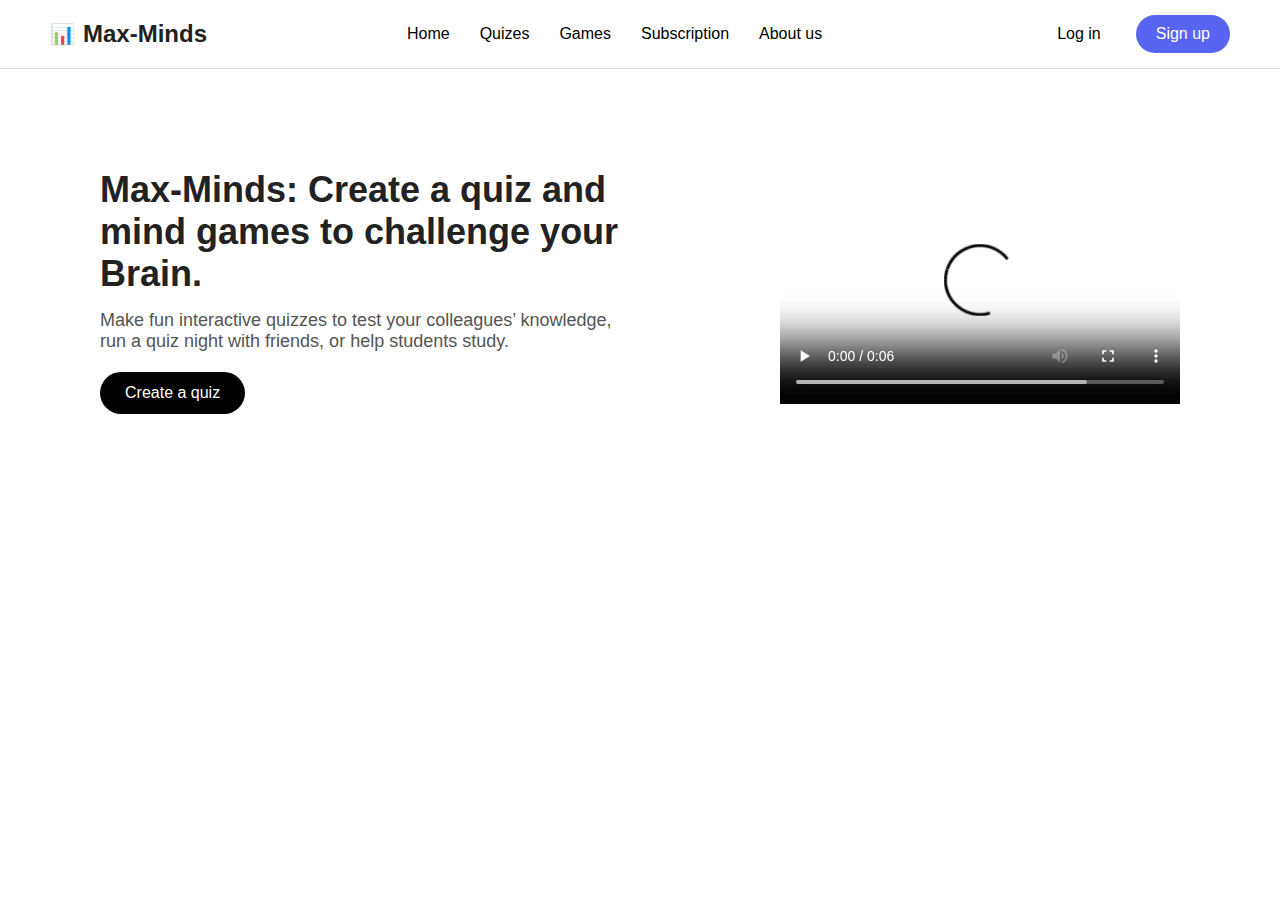
<file: index.html>
<!DOCTYPE html>
<html lang="en">
<head>
    <meta charset="UTF-8">
    <meta name="viewport" content="width=device-width, initial-scale=1.0">
    <title>Max-Minds</title>
    <link rel="stylesheet" href="index.css">
</head>
<body>
    <header>
        <div class="logo">
            <span class="logo-icon">📊</span> <span class="logo-text">Max-Minds</span>
        </div>
        <nav>
            <ul>
                <li><a href="#">Home</a></li>
               <li><a href="quiz.html">Quizes</a></li>
                <li><a href="tictactoe.html">Games</a></li>
                <li><a href="#">Subscription</a></li>
                <li><a href="#">About us</a></li>
            </ul>
        </nav>
        <div class="auth-buttons">
            <a href="login.html" class="login">Log in</a>
            <a href="signup.html" class="signup">Sign up</a>
        </div>
    </header>
    <main>
        <section class="hero">
            <div class="hero-text">
                <h1>Max-Minds: Create a quiz and mind games to challenge your Brain.</h1>
                <p>Make fun interactive quizzes to test your colleagues’ knowledge, 
                   run a quiz night with friends, or help students study.</p>
                <a href="#" class="btn">Create a quiz</a>
            </div>
            <video controls loop class="hero-image">
                <source src="126944-737187508_large.mp4" type="video/mp4">
              </video>
        </section>
    </main>
</body>
</html>
</file>
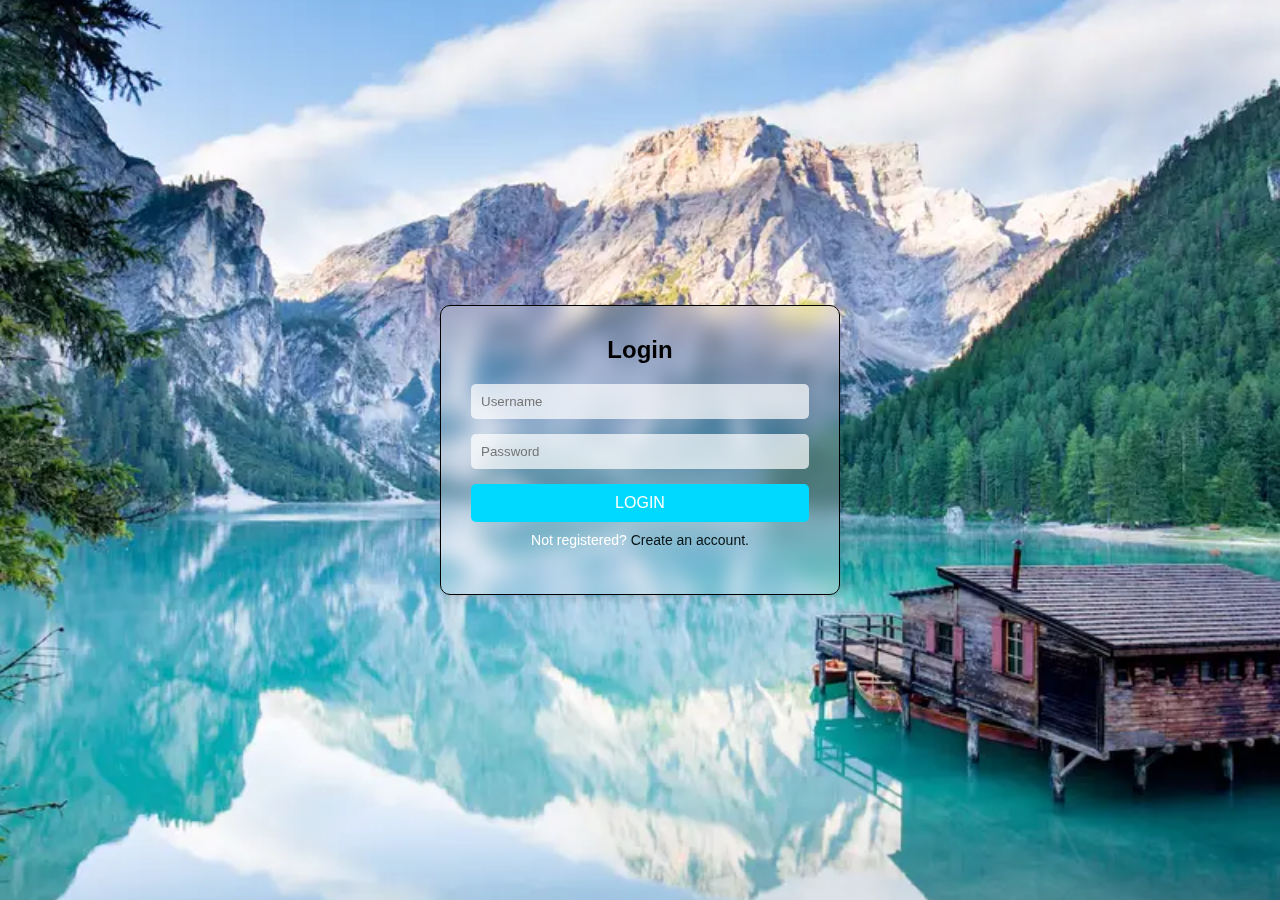
<file: login.html>
<!DOCTYPE html>
<html lang="en">
<head>
    <meta charset="UTF-8">
    <meta name="viewport" content="width=device-width, initial-scale=1.0">
    <title>Login Page</title>
   <link rel="stylesheet" href="login.css">
</head>
<body>
    <div class="login-container">
        <h2>Login</h2>
        <form>
            <div class="input-box">
                <input type="text" placeholder="Username" required>
            </div>
            <div class="input-box">
                <input type="password" placeholder="Password" required>
            </div>
            <button type="submit" class="btn">LOGIN</button>
        </form>
        <p class="register-link">Not registered? <a href="signup.html">Create an account.</a></p>
    </div>
</body>
</html>
</file>
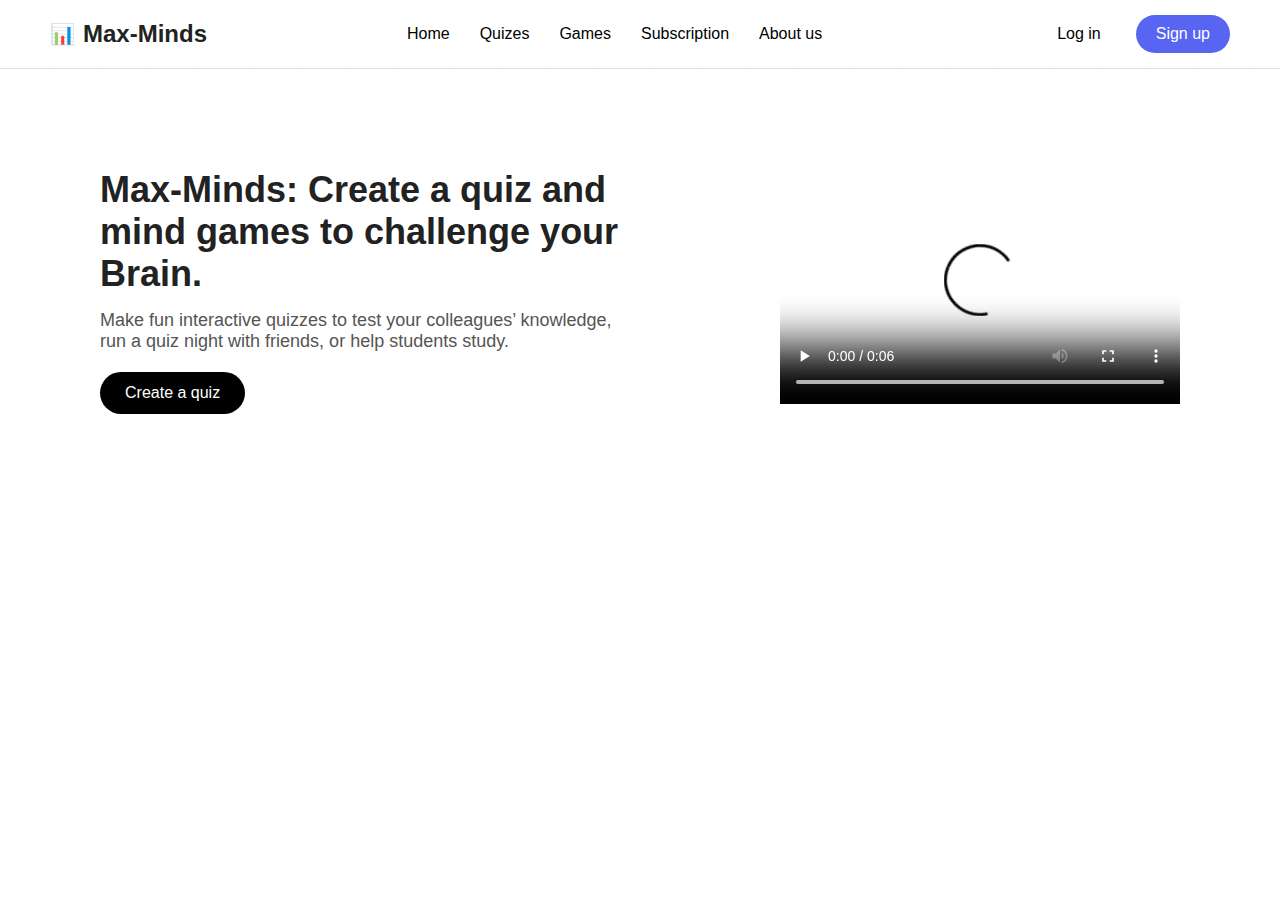
<file: mainIndex.html>
<!DOCTYPE html>
<html lang="en">
<head>
    <meta charset="UTF-8">
    <meta name="viewport" content="width=device-width, initial-scale=1.0">
    <title>Max-Minds</title>
    <link rel="stylesheet" href="mainIndex.css">
</head>
<body>
    <header>
        <div class="logo">
            <span class="logo-icon">📊</span> <span class="logo-text">Max-Minds</span>
        </div>
        <nav>
            <ul>
                <li><a href="#">Home</a></li>
               <li><a href="quiz.html">Quizes</a></li>
                <li><a href="tictactoe.html">Games</a></li>
                <li><a href="#">Subscription</a></li>
                <li><a href="#">About us</a></li>
            </ul>
        </nav>
        <div class="auth-buttons">
            <a href="login.html" class="login">Log in</a>
            <a href="signup.html" class="signup">Sign up</a>
        </div>
    </header>
    <main>
        <section class="hero">
            <div class="hero-text">
                <h1>Max-Minds: Create a quiz and mind games to challenge your Brain.</h1>
                <p>Make fun interactive quizzes to test your colleagues’ knowledge, 
                   run a quiz night with friends, or help students study.</p>
                <a href="#" class="btn">Create a quiz</a>
            </div>
            <video controls loop class="hero-image">
                <source src="126944-737187508_large.mp4" type="video/mp4">
              </video>
        </section>
    </main>
</body>
</html>
</file>
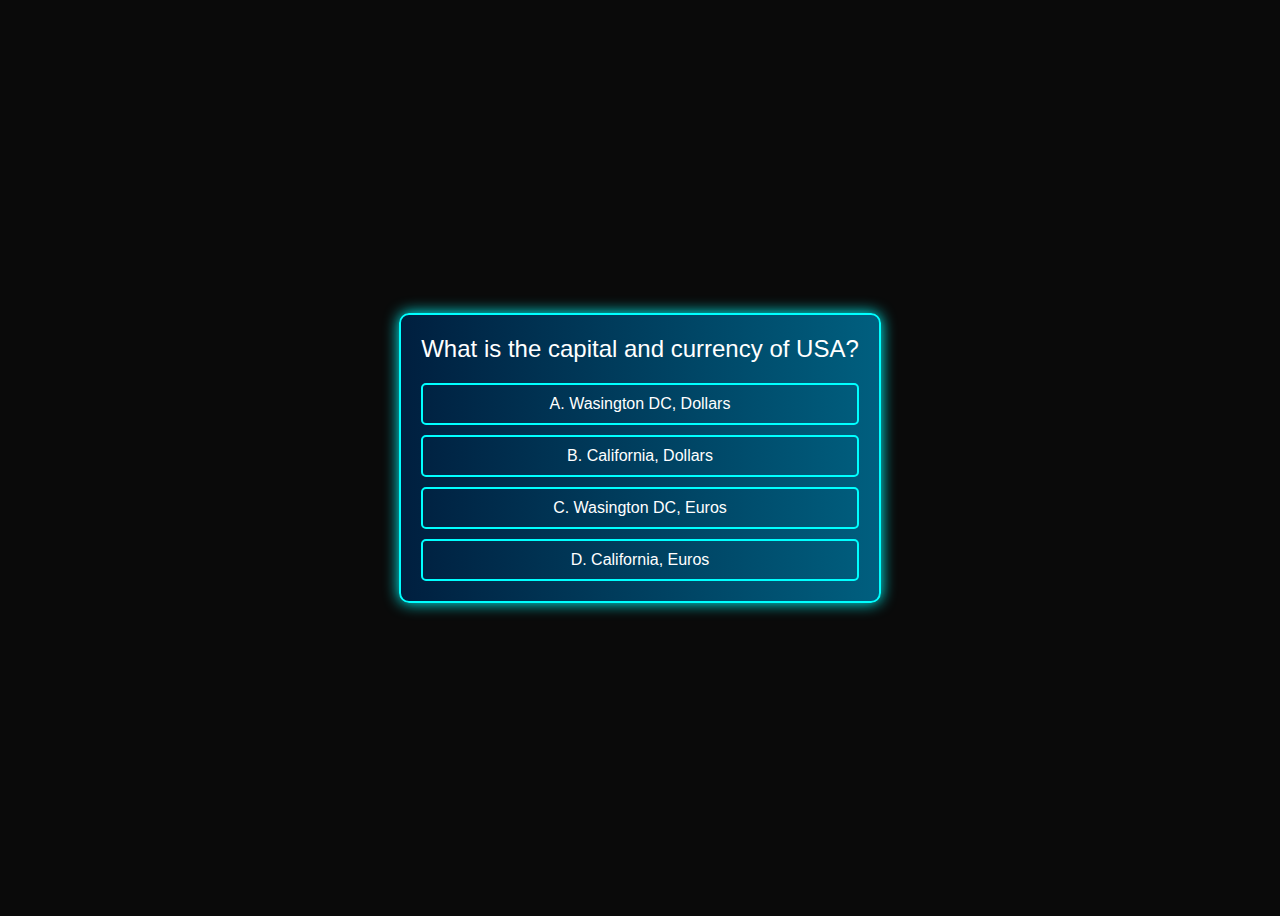
<file: quiz.html>
<!DOCTYPE html>
<html lang="en">
<head>
    <meta charset="UTF-8">
    <meta name="viewport" content="width=device-width, initial-scale=1.0">
    <title>Quiz</title>
    <link rel="stylesheet" href="quiz.css">
</head>
<body>
    <div class="quiz-container">
        <div class="question">What is the capital and currency of USA?</div>
        <div class="options">
            <div class="option">A. Wasington DC, Dollars</div>
            <div class="option">B. California, Dollars</div>
            <div class="option">C. Wasington DC, Euros</div>
            <div class="option">D. California, Euros</div>
        </div>
    </div>
</body>
</html>
</file>
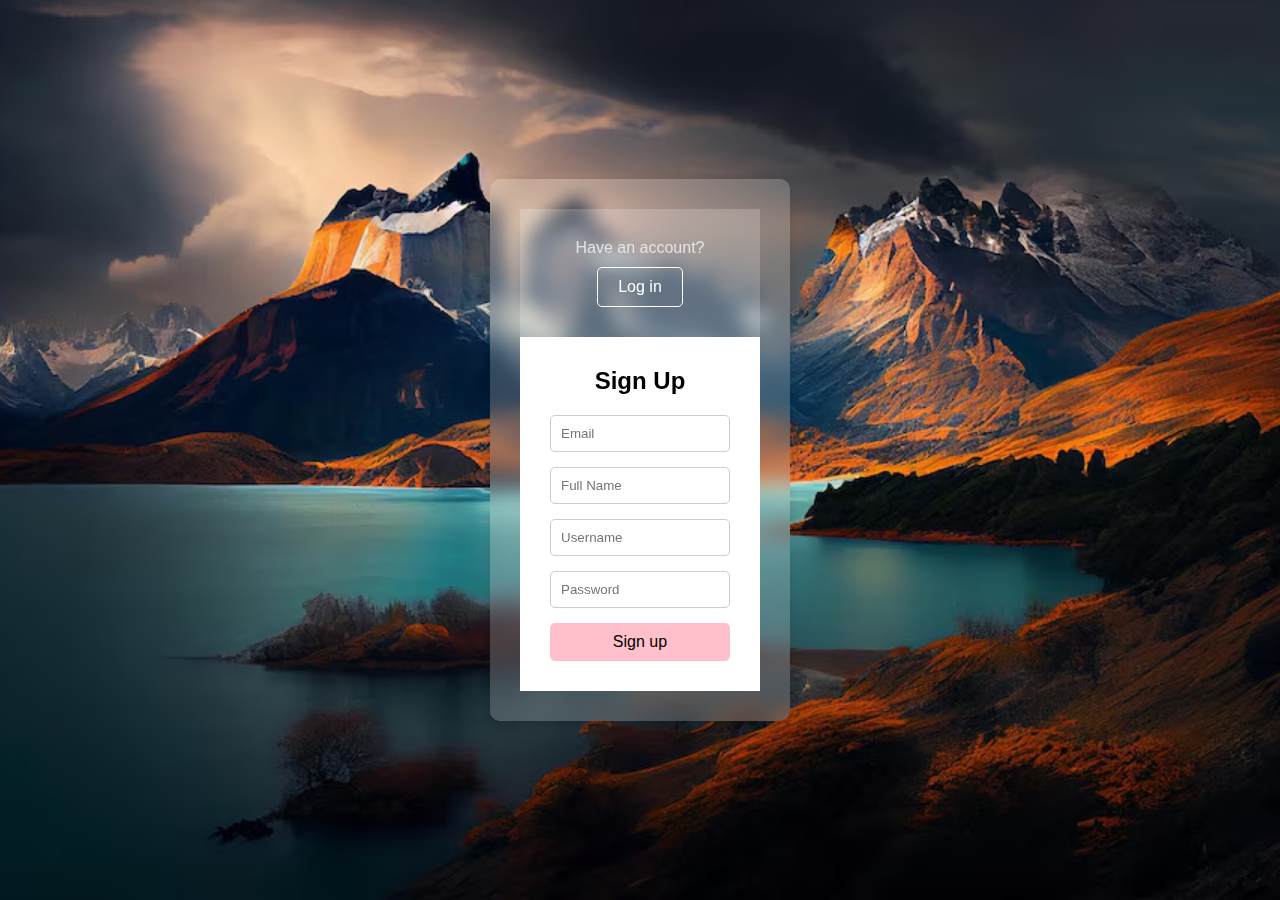
<file: signup.html>
<!DOCTYPE html>
<html lang="en">
<head>
    <meta charset="UTF-8">
    <meta name="viewport" content="width=device-width, initial-scale=1.0">
    <title>Signup Page</title>
   <link rel="stylesheet" href="signup.css">
</head>
<body>
    <div class="container">
        <div class="login-box">
            <p>Have an account?</p>
            <a href="login.html">Log in</a>
        </div>
        <div class="signup-box">
            <h2>Sign Up</h2>
            <form>
                <div class="input-box">
                    <input type="email" placeholder="Email" required>
                </div>
                <div class="input-box">
                    <input type="text" placeholder="Full Name" required>
                </div>
                <div class="input-box">
                    <input type="text" placeholder="Username" required>
                </div>
                <div class="input-box">
                    <input type="password" placeholder="Password" required>
                </div>
                <button type="submit" class="btn">Sign up</button>
            </form>
        </div>
    </div>
</body>
</html>
</file>
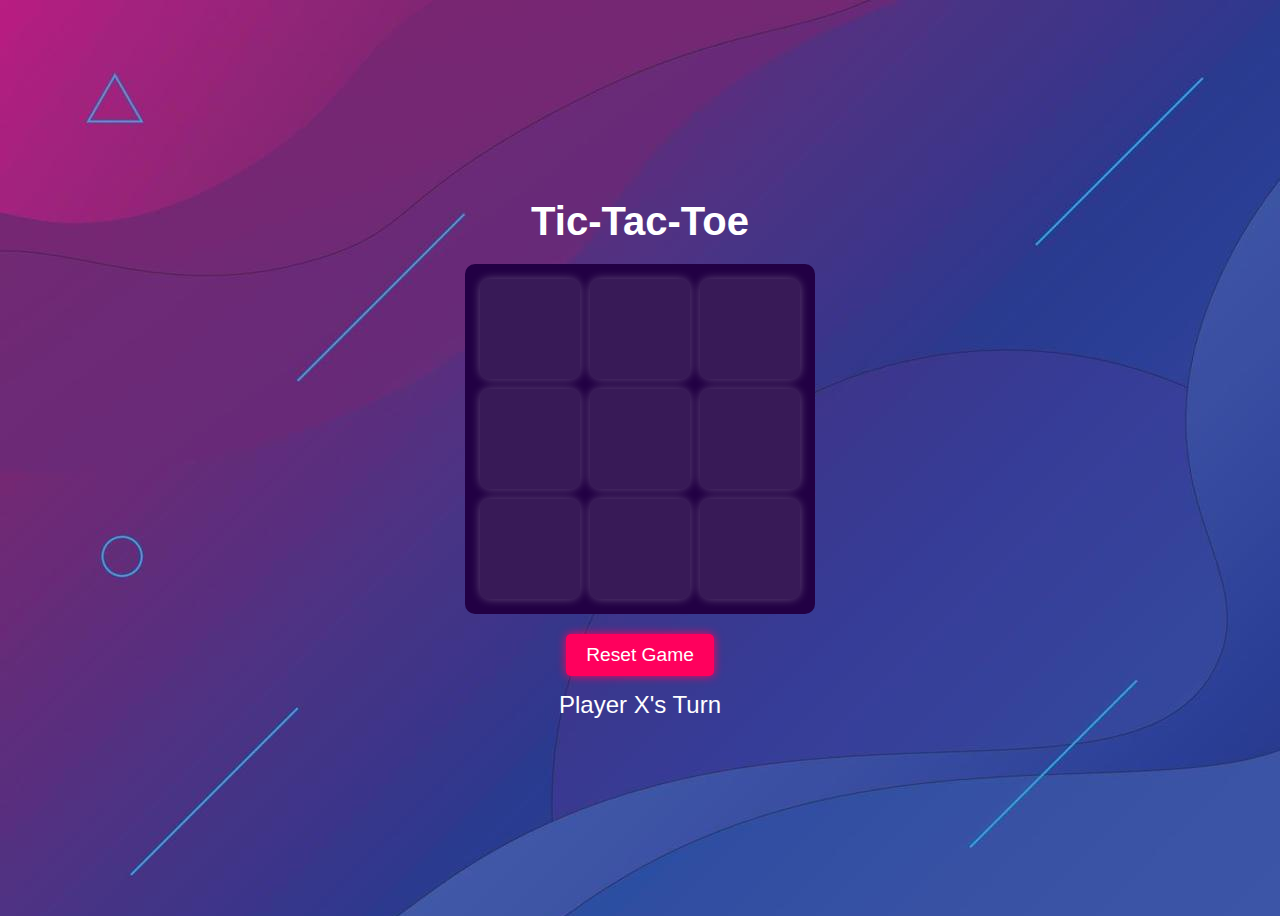
<file: tictactoe.html>
<!DOCTYPE html>
<html lang="en">
<head>
    <meta charset="UTF-8">
    <meta name="viewport" content="width=device-width, initial-scale=1.0">
    <title>Tic-Tac-Toe</title>
    <link rel="stylesheet" href="tictactoe.css">
    <script defer src="tictactoe.js"></script>
</head>
<body>
    <h1>Tic-Tac-Toe</h1>
    <div class="game-container">
        <div class="board" id="board">
            <div class="cell" data-index="0"></div>
            <div class="cell" data-index="1"></div>
            <div class="cell" data-index="2"></div>
            <div class="cell" data-index="3"></div>
            <div class="cell" data-index="4"></div>
            <div class="cell" data-index="5"></div>
            <div class="cell" data-index="6"></div>
            <div class="cell" data-index="7"></div>
            <div class="cell" data-index="8"></div>
        </div>
    </div>
    <button id="reset">Reset Game</button>
    <p id="status">Player X's Turn</p>
</body>
</html>
</file>
<file: index.css>
* {
            margin: 0;
            padding: 0;
            box-sizing: border-box;
            font-family: Arial, sans-serif;
        }

        body {
            background:rgb(255, 255, 255) ;
            color: #222;
        }
        header {
            display: flex;
            justify-content: space-between;
            align-items: center;
            padding: 15px 50px;
            background-image: repeating-linear-gradient(to right,transparent 0 49px, #eee1 49px 50px),repeating-linear-gradient(to bottom, transparent 0 49px, #eee1 49px 50px);
            border-bottom: 1px solid #ddd;
        }

        .logo {
            font-size: 24px;
            font-weight: bold;
            display: flex;
            align-items: center;
        }

        .logo-icon {
            font-size: 20px;
            margin-right: 8px;
        }

        nav ul {
            list-style: none;
            display: flex;
        }

        nav ul li {
            margin: 0 15px;
        }

        nav ul li a {
            text-decoration: none;
            color: black;
            font-weight: 500;
        }

        .auth-buttons {
            display: flex;
            align-items: center;
        }

        .auth-buttons a {
            text-decoration: none;
            margin-left: 15px;
            padding: 10px 20px;
            border-radius: 20px;
        }

        .login {
            color: black;
        }

        .signup {
            background-color: #5865F2;
            color: white;
        }
        .signup:hover{
           font-size: 20px;
        }
        .hero {
            display: flex;
            align-items: center;
            justify-content: space-between;
            padding: 100px;
            background-image: repeating-linear-gradient(to right,transparent 0 49px, #eee1 49px 50px),repeating-linear-gradient(to bottom, transparent 0 49px, #eee1 49px 50px);
        }

        .hero-text {
            max-width: 50%;
        }

        .hero-text h1 {
            font-size: 36px;
            margin-bottom: 15px;
        }

        .hero-text p {
            font-size: 18px;
            margin-bottom: 20px;
            color: #555;
        }

        .btn {
            display: inline-block;
            background-color: black;
            color: white;
            padding: 12px 25px;
            border-radius: 25px;
            text-decoration: none;
        }
.btn:hover{
    background-color: #ffffff;
    color: black;
    border: solid black;
}
        .hero-image {
            width: 400px;
            height: auto;
            margin-left: 4%;
        }
</file>
<file: login.css>
* {
    margin: 0;
    padding: 0;
    box-sizing: border-box;
    font-family: Arial, sans-serif;
}
body {
    display: flex;
    justify-content: center;
    align-items: center;
    height: 100vh;
    background: url(5a271fbd7101ad7b9647b9dc.webp) no-repeat center center/cover;
}
.login-container {
    background: rgba(255, 255, 255, 0.2);
    padding: 30px;
    border-radius: 10px;
    backdrop-filter: blur(10px);
    box-shadow: 0 4px 10px rgba(0, 0, 0, 0.1);
    text-align: center;
    width: 400px;
    height: 290px;
    border: solid black 1px;
}
.login-container h2 {
    margin-bottom: 20px;
    color: black;
}
.input-box {
    margin-bottom: 15px;
}
.input-box input {
    width: 100%;
    padding: 10px;
    border: none;
    border-radius: 5px;
    background: rgba(255, 255, 255, 0.7);
    outline: none;
}
.btn {
    width: 100%;
    background: #00d9ff;
    padding: 10px;
    border: none;
    border-radius: 5px;
    cursor: pointer;
    font-size: 16px;
    color: white;
}
.btn:hover {
    background: #00bcd4;
}
.register-link {
    margin-top: 10px;
    font-size: 14px;
    color: white;
}
.register-link a {
    color: #061214;
    text-decoration: none;
}
.register-link a:hover {
    text-decoration: underline;
}
</file>
<file: mainIndex.css>
* {
            margin: 0;
            padding: 0;
            box-sizing: border-box;
            font-family: Arial, sans-serif;
        }

        body {
            background:rgb(255, 255, 255) ;
            color: #222;
        }
        header {
            display: flex;
            justify-content: space-between;
            align-items: center;
            padding: 15px 50px;
            background-image: repeating-linear-gradient(to right,transparent 0 49px, #eee1 49px 50px),repeating-linear-gradient(to bottom, transparent 0 49px, #eee1 49px 50px);
            border-bottom: 1px solid #ddd;
        }

        .logo {
            font-size: 24px;
            font-weight: bold;
            display: flex;
            align-items: center;
        }

        .logo-icon {
            font-size: 20px;
            margin-right: 8px;
        }

        nav ul {
            list-style: none;
            display: flex;
        }

        nav ul li {
            margin: 0 15px;
        }

        nav ul li a {
            text-decoration: none;
            color: black;
            font-weight: 500;
        }

        .auth-buttons {
            display: flex;
            align-items: center;
        }

        .auth-buttons a {
            text-decoration: none;
            margin-left: 15px;
            padding: 10px 20px;
            border-radius: 20px;
        }

        .login {
            color: black;
        }

        .signup {
            background-color: #5865F2;
            color: white;
        }
        .signup:hover{
           font-size: 20px;
        }
        .hero {
            display: flex;
            align-items: center;
            justify-content: space-between;
            padding: 100px;
            background-image: repeating-linear-gradient(to right,transparent 0 49px, #eee1 49px 50px),repeating-linear-gradient(to bottom, transparent 0 49px, #eee1 49px 50px);
        }

        .hero-text {
            max-width: 50%;
        }

        .hero-text h1 {
            font-size: 36px;
            margin-bottom: 15px;
        }

        .hero-text p {
            font-size: 18px;
            margin-bottom: 20px;
            color: #555;
        }

        .btn {
            display: inline-block;
            background-color: black;
            color: white;
            padding: 12px 25px;
            border-radius: 25px;
            text-decoration: none;
        }
.btn:hover{
    background-color: #ffffff;
    color: black;
    border: solid black;
}
        .hero-image {
            width: 400px;
            height: auto;
            margin-left: 4%;
        }
</file>
<file: quiz.css>
body {
    background-color: #0a0a0a;
    color: white;
        display: flex;
            justify-content: center;
            align-items: center;
            height: 100vh;
            font-family: Arial, sans-serif;
        }
        .quiz-container {
            text-align: center;
            border: 2px solid cyan;
            padding: 20px;
            border-radius: 10px;
            background: linear-gradient(to right, #001f3f, #005f7f);
            box-shadow: 0px 0px 15px cyan;
        }
        .question {
            font-size: 24px;
            margin-bottom: 20px;
        }
        .options {
            display: flex;
            flex-direction: column;
            gap: 10px;
        }
        .option {
            padding: 10px;
            border: 2px solid cyan;
            border-radius: 5px;
            cursor: pointer;
            transition: 0.3s;
        }
        .option:hover {
            background-color: cyan;
            color: black;
        }
</file>
<file: signup.css>
* {
    margin: 0;
    padding: 0;
    box-sizing: border-box;
    font-family: Arial, sans-serif;
}
body {
    display: flex;
    justify-content: center;
    align-items: center;
    height: 100vh;
    background:url(natures-beauty-reflected-tranquil-mountain-waters-generative-ai_188544-7867.avif)  no-repeat center center/cover;
}
.container {
    background: rgba(255, 255, 255, 0.2);
    padding: 30px;
    border-radius: 10px;
    backdrop-filter: blur(10px);
    box-shadow: 0 4px 10px rgba(0, 0, 0, 0.1);
    text-align: center;
    width: 300px;
}
.signup-box {
    padding: 30px;
    background: white;
}
.signup-box h2 {
    margin-bottom: 20px;
    text-align: center;
}
.input-box {
    width: 100%;
    margin-bottom: 15px;
}
.input-box input {
    width: 100%;
    padding: 10px;
    border: 1px solid #ccc;
    border-radius: 5px;
    outline: none;
}
.btn {
    width: 100%;
    background: pink;
    padding: 10px;
    border: none;
    border-radius: 5px;
    cursor: pointer;
    font-size: 16px;
}
.btn:hover {
    background: #ff66b2;
}
.login-box {
    background: rgba(255, 255, 255, 0.2);
    padding: 30px;
    display: flex;
    flex-direction: column;
    justify-content: center;
    align-items: center;
    color: rgb(228, 228, 228);
}
.login-box a {
    display: inline-block;
    padding: 10px 20px;
    border: 1px solid white;
    color: white;
    text-decoration: none;
    border-radius: 5px;
    margin-top: 10px;
}
.login-box a:hover {
    background: white;
    color: #4a47a3;
}
</file>
<file: tictactoe.css>
body {
    display: flex;
    flex-direction: column;
    align-items: center;
    justify-content: center;
    height: 100vh;
    background-image:url(the-illustration-graphic-consists-of-abstract-background-with-a-blue-gradient-dynamic-shapes-composition-eps10-perfect-for-presentation-background-website-landing-page-wallpaper-vector.jpg) ;
    font-family: Arial, sans-serif;
    color: white;
    text-align: center;
}
h1 {
    font-size: 2.5rem;
    margin-bottom: 20px;
}

.game-container {
    display: flex;
    justify-content: center;
    align-items: center;
}

.board {
    display: grid;
    grid-template-columns: repeat(3, 100px);
    grid-template-rows: repeat(3, 100px);
    gap: 10px;
    background: #220044;
    padding: 15px;
    border-radius: 10px;
}

.cell {
    width: 100px;
    height: 100px;
    background: rgba(255, 255, 255, 0.1);
    border-radius: 10px;
    display: flex;
    align-items: center;
    justify-content: center;
    font-size: 2rem;
    font-weight: bold;
    cursor: pointer;
    transition: 0.3s;
    box-shadow: 0 0 10px rgba(255, 255, 255, 0.3);
}

.cell:hover {
    background: rgba(255, 255, 255, 0.3);
}

.cell.x {
    color: #00f2ff;
    text-shadow: 0 0 10px #00f2ff;
}

.cell.o {
    color: #ff005d;
    text-shadow: 0 0 10px #ff005d;
}

button {
    margin-top: 20px;
    padding: 10px 20px;
    font-size: 1.2rem;
    border: none;
    border-radius: 5px;
    cursor: pointer;
    background: #ff005d;
    color: white;
    transition: 0.3s;
    box-shadow: 0 0 10px #ff005d;
}

button:hover {
    background: #ff3366;
}

#status {
    margin-top: 15px;
    font-size: 1.5rem;
}
</file>
